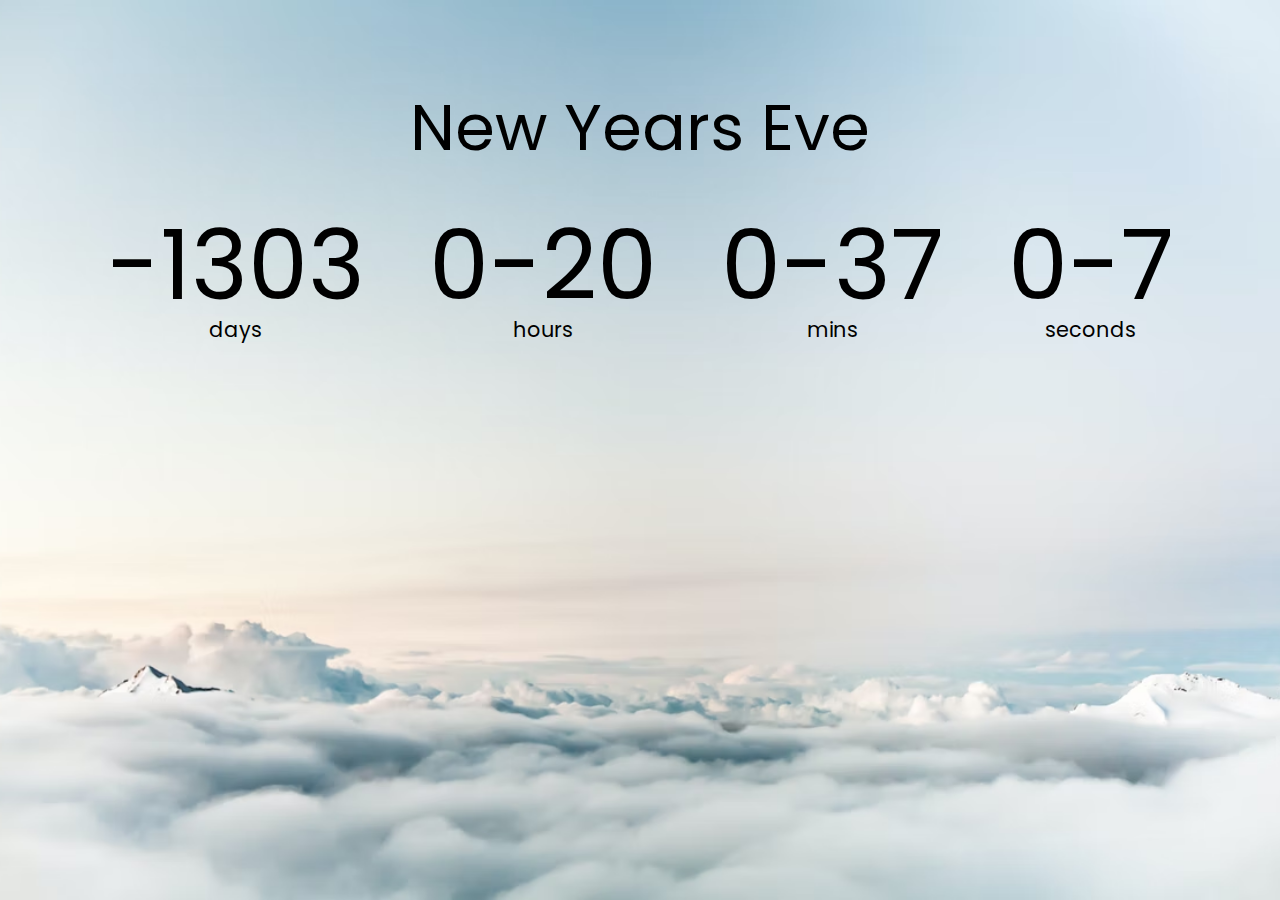
<file: countdown-timer/index.html>
<!DOCTYPE html>
<html lang="ko">
  <head>
    <meta charset="UTF-8" />
    <meta name="viewport" content="width=device-width, initial-scale=1.0" />
    <title>Countdown timer</title>
    <link rel="stylesheet" href="style.css" />
    <script src="script.js" defer></script>
  </head>
  <body>
    <h1>New Years Eve</h1>

    <div class="countdown-container">
      <div class="countdown-el days-c">
        <p class="big-text" id="days">0</p>
        <span>days</span>
      </div>
      <div class="countdown-el hours-c">
        <p class="big-text" id="hours">0</p>
        <span>hours</span>
      </div>
      <div class="countdown-el mins-c">
        <p class="big-text" id="mins">0</p>
        <span>mins</span>
      </div>
      <div class="countdown-el seconds-c">
        <p class="big-text" id="seconds">0</p>
        <span>seconds</span>
      </div>
    </div>
  </body>
</html>
</file>
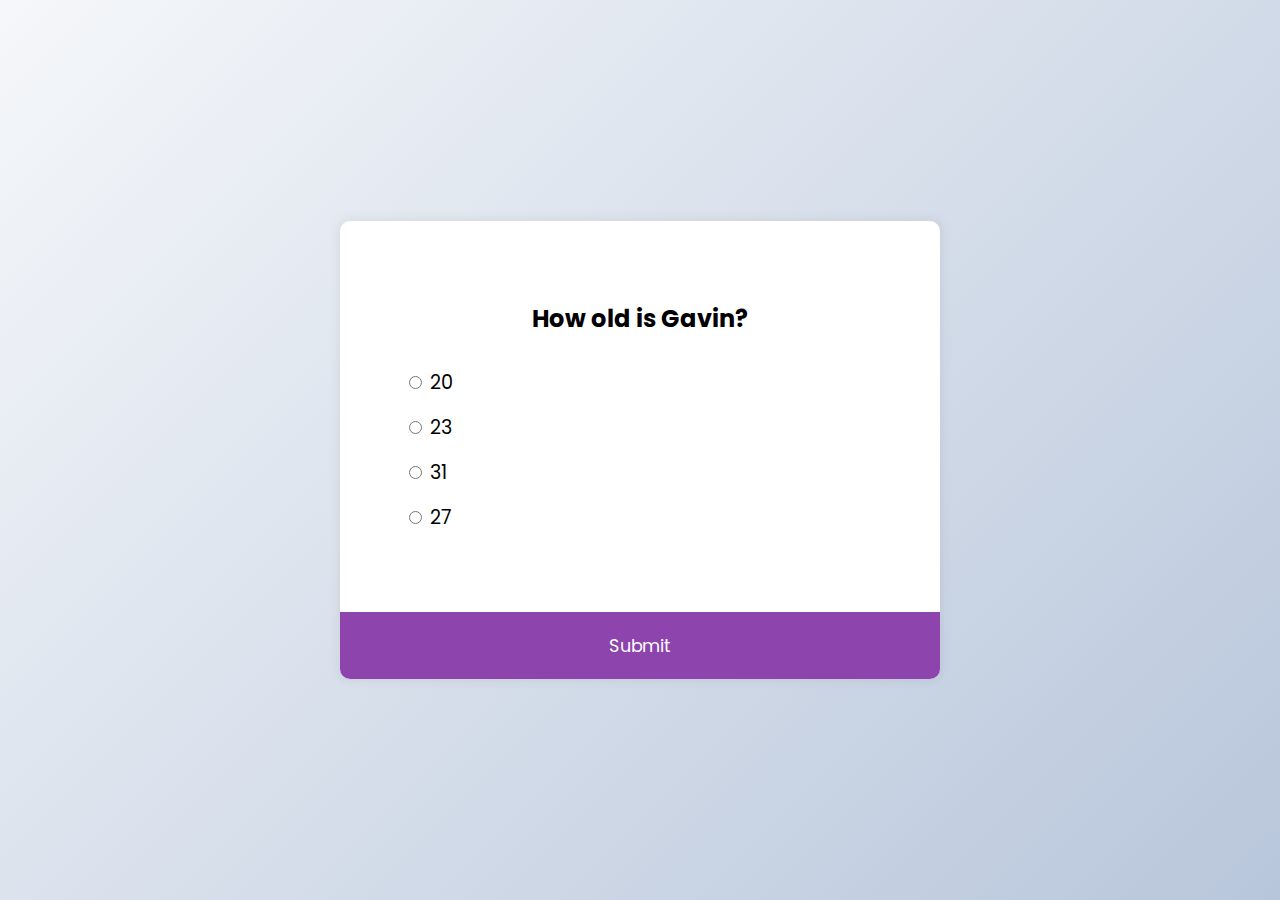
<file: quiz-app/index.html>
<!DOCTYPE html>
<html lang="en">
  <head>
    <meta charset="UTF-8" />
    <meta http-equiv="X-UA-Compatible" content="IE=edge" />
    <meta name="viewport" content="width=device-width, initial-scale=1.0" />
    <title>Quiz App</title>
    <link rel="stylesheet" href="style.css" />
    <script src="script.js" defer></script>
  </head>
  <body>
    <div class="quiz-container" id="quiz">
      <div class="quiz-header">
        <h2 id="question">Question text</h2>
        <ul>
          <li>
            <input type="radio" id="a" name="answer" class="answer" />
            <label id="a_text" for="a">Question</label>
          </li>
          <li>
            <input type="radio" id="b" name="answer" class="answer" />
            <label id="b_text" for="b">Question</label>
          </li>
          <li>
            <input type="radio" id="c" name="answer" class="answer" />
            <label id="c_text" for="c">Question</label>
          </li>
          <li>
            <input type="radio" id="d" name="answer" class="answer" />
            <label id="d_text" for="d">Question</label>
          </li>
        </ul>
      </div>
      <button id="submit">Submit</button>
    </div>
  </body>
</html>
</file>
<file: countdown-timer/style.css>
@import url("https://fonts.googleapis.com/css2?family=Nanum+Gothic:wght@400;700&family=Nanum+Pen+Script&family=Poppins:wght@200;400;500&family=Yeon+Sung&display=swap");

* {
  box-sizing: border-box;
}

body {
  background-image: url("./sky.jpg");
  background-size: cover;
  background-position: center center;
  display: flex;
  flex-direction: column;
  align-items: center;
  min-height: 100vh;
  font-family: "Poppins", sans-serif;
  margin: 0;
}

h1 {
  font-weight: normal;
  font-size: 4rem;
  margin-top: 5rem;
}

.countdown-container {
  display: flex;
}

.big-text {
  font-size: 6rem;
  line-height: 1;
  margin: 0 2rem;
}

.countdown-el {
  text-align: center;
}

.countdown-el span {
  font-size: 1.3rem;
}
</file>
<file: quiz-app/style.css>
@import url("https://fonts.googleapis.com/css2?family=Poppins:wght@200;400;600&display=swap");

* {
  box-sizing: border-box;
}

body {
  background-color: #b8c6db;
  background-image: linear-gradient(315deg, #b8c6db 0%, #f5f7fa 100%);
  display: flex;
  align-items: center;
  justify-content: center;
  font-family: "Poppins", sans-serif;
  margin: 0;
  min-height: 100vh;
}

.quiz-container {
  background-color: #fff;
  border-radius: 10px;
  box-shadow: 0 0 10px 2px rgba(100, 100, 100, 0.1);
  overflow: hidden;
  width: 600px;
  max-width: 100%;
}

.quiz-header {
  padding: 4rem;
}

h2 {
  padding: 1rem;
  text-align: center;
  margin: 0;
}

ul {
  list-style-type: none;
  padding: 0;
}

ul li {
  font-size: 1.2rem;
  margin: 1rem 0;
}

ul li label {
  cursor: pointer;
}

button {
  background-color: #8e44ad;
  border: none;
  color: white;
  cursor: pointer;
  display: block;
  font-family: inherit;
  font-size: 1.1rem;
  width: 100%;
  padding: 1.3rem;
}

button:hover {
  background-color: #732d91;
}

button:focus {
  background-color: #6a3381;
  outline: none;
}
</file>
